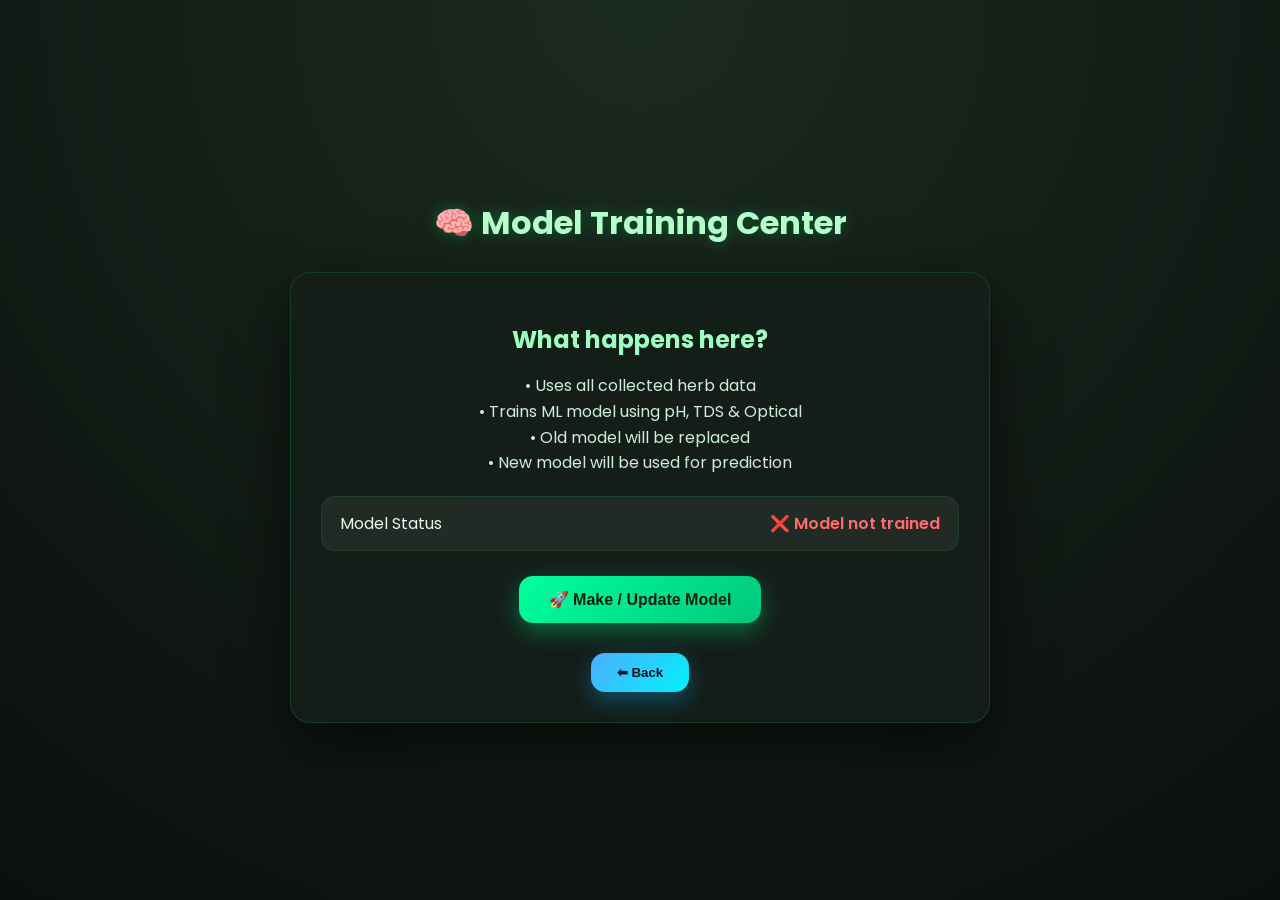
<file: train.html>
<!DOCTYPE html>
<html lang="en">
<head>
  <meta charset="UTF-8">
  <title>🧠 Model Training Center</title>
  <link href="https://fonts.googleapis.com/css2?family=Poppins:wght@300;500;700&display=swap" rel="stylesheet">

  <style>
    body {
      margin: 0;
      font-family: 'Poppins', sans-serif;
      background: radial-gradient(circle at top, #1b2a1f, #0b0f0d);
      min-height: 100vh;
      display: flex;
      align-items: center;
      justify-content: center;
      color: #e6f7ec;
    }

    .container {
      width: 100%;
      max-width: 700px;
      padding: 30px;
    }

    h1 {
      text-align: center;
      color: #b6ffcc;
      margin-bottom: 25px;
      text-shadow: 0 0 15px rgba(0,255,120,0.3);
    }

    .card {
      background: rgba(20, 30, 25, 0.85);
      backdrop-filter: blur(12px);
      padding: 30px;
      border-radius: 20px;
      box-shadow: 0 20px 60px rgba(0,0,0,0.6);
      border: 1px solid rgba(0,255,120,0.15);
    }

    h2 {
      color: #9cffbf;
      text-align: center;
      margin-bottom: 10px;
    }

    p {
      color: #cceedd;
      text-align: center;
      line-height: 1.6;
      font-size: 1rem;
    }

    .sensor-box {
      display: flex;
      justify-content: space-between;
      align-items: center;
      background: rgba(255,255,255,0.06);
      padding: 14px 18px;
      border-radius: 14px;
      margin: 20px 0;
      border: 1px solid rgba(0,255,120,0.1);
    }

    .status-ok {
      color: #00ff90;
      font-weight: 600;
    }

    .status-fail {
      color: #ff6b6b;
      font-weight: 600;
    }

    #trainBtn {
      padding: 14px 30px;
      border-radius: 14px;
      border: none;
      font-weight: 600;
      cursor: pointer;
      background: linear-gradient(135deg, #00ff9c, #00c97b);
      color: #062016;
      font-size: 1rem;
      transition: all 0.3s ease;
      box-shadow: 0 8px 25px rgba(0,255,150,0.35);
    }

    #trainBtn:hover {
      transform: scale(1.07);
      box-shadow: 0 12px 35px rgba(0,255,150,0.6);
    }

    #trainBtn:disabled {
      opacity: 0.6;
      cursor: not-allowed;
    }

    #loader p {
      color: #9cffbf;
      font-weight: 600;
    }

    button.back {
      margin-top: 30px;
      padding: 12px 26px;
      border-radius: 14px;
      border: none;
      cursor: pointer;
      background: linear-gradient(135deg, #4facfe, #00f2fe);
      color: #02151f;
      font-weight: 600;
      display: block;
      margin-left: auto;
      margin-right: auto;
      transition: all 0.3s ease;
      box-shadow: 0 8px 25px rgba(0,180,255,0.35);
    }

    button.back:hover {
      transform: scale(1.05);
      box-shadow: 0 12px 35px rgba(0,180,255,0.6);
    }
  </style>
</head>

<body>
<div class="container">
  <h1>🧠 Model Training Center</h1>

  <div class="card">

    <h2>What happens here?</h2>
    <p>
      • Uses all collected herb data<br>
      • Trains ML model using pH, TDS & Optical<br>
      • Old model will be replaced<br>
      • New model will be used for prediction
    </p>

    <div id="statusBox" class="sensor-box">
      <span>Model Status</span>
      <span id="statusText" class="status-fail">❌ Model not trained</span>
    </div>

    <div style="text-align:center; margin-top:25px;">
      <button id="trainBtn" onclick="trainModel()">🚀 Make / Update Model</button>
    </div>

    <div id="loader" style="display:none; text-align:center; margin-top:20px;">
      <p>Training model... please wait ⏳</p>
    </div>

    <button class="back" onclick="history.back()">⬅ Back</button>
  </div>
</div>

<script>
function trainModel() {
  document.getElementById("loader").style.display = "block";
  document.getElementById("trainBtn").disabled = true;

  fetch("/make_model", { method: "POST" })
    .then(res => res.json())
    .then(data => {
      document.getElementById("loader").style.display = "none";
      document.getElementById("statusText").innerHTML = "✔ Model trained successfully";
      document.getElementById("statusText").className = "status-ok";
      document.getElementById("trainBtn").disabled = false;
    })
    .catch(() => {
      document.getElementById("loader").style.display = "none";
      document.getElementById("statusText").innerHTML = "❌ Training failed";
      document.getElementById("statusText").className = "status-fail";
      document.getElementById("trainBtn").disabled = false;
    });
}
</script>
</body>
</html>
</file>
